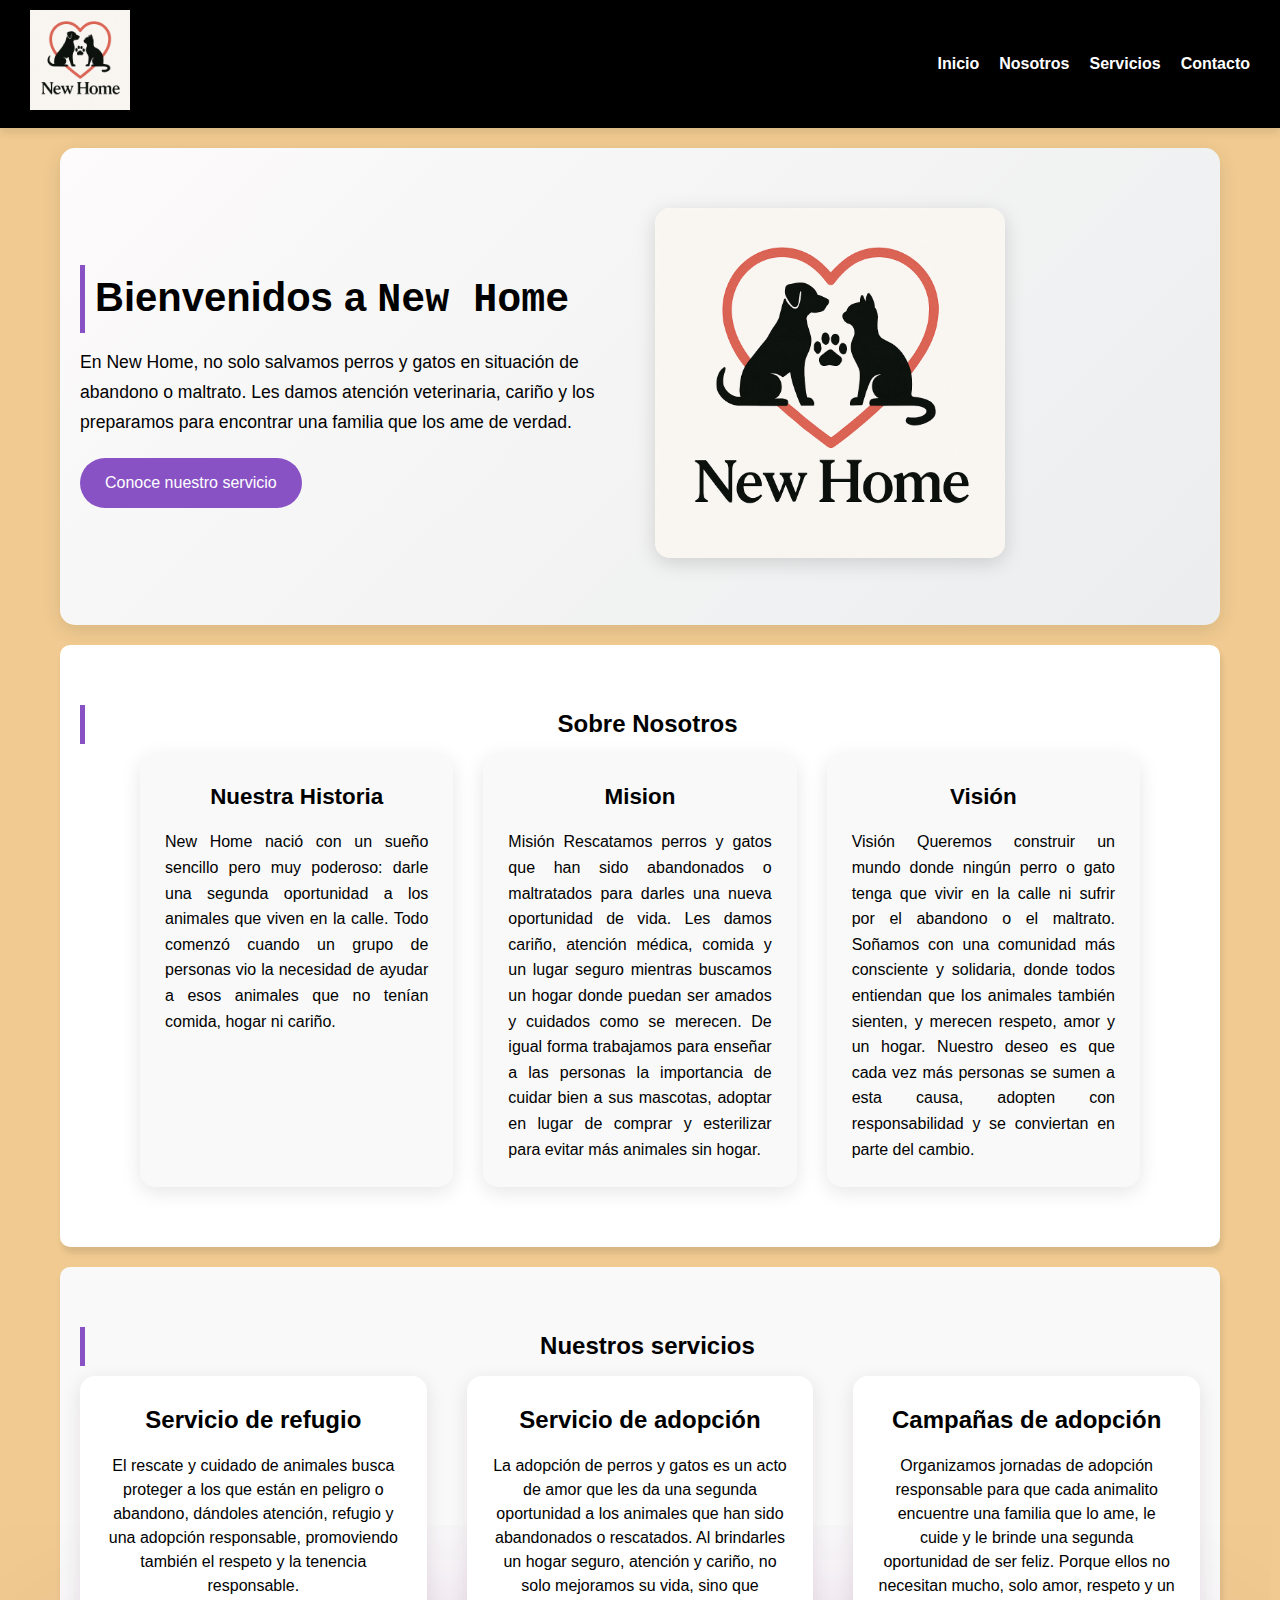
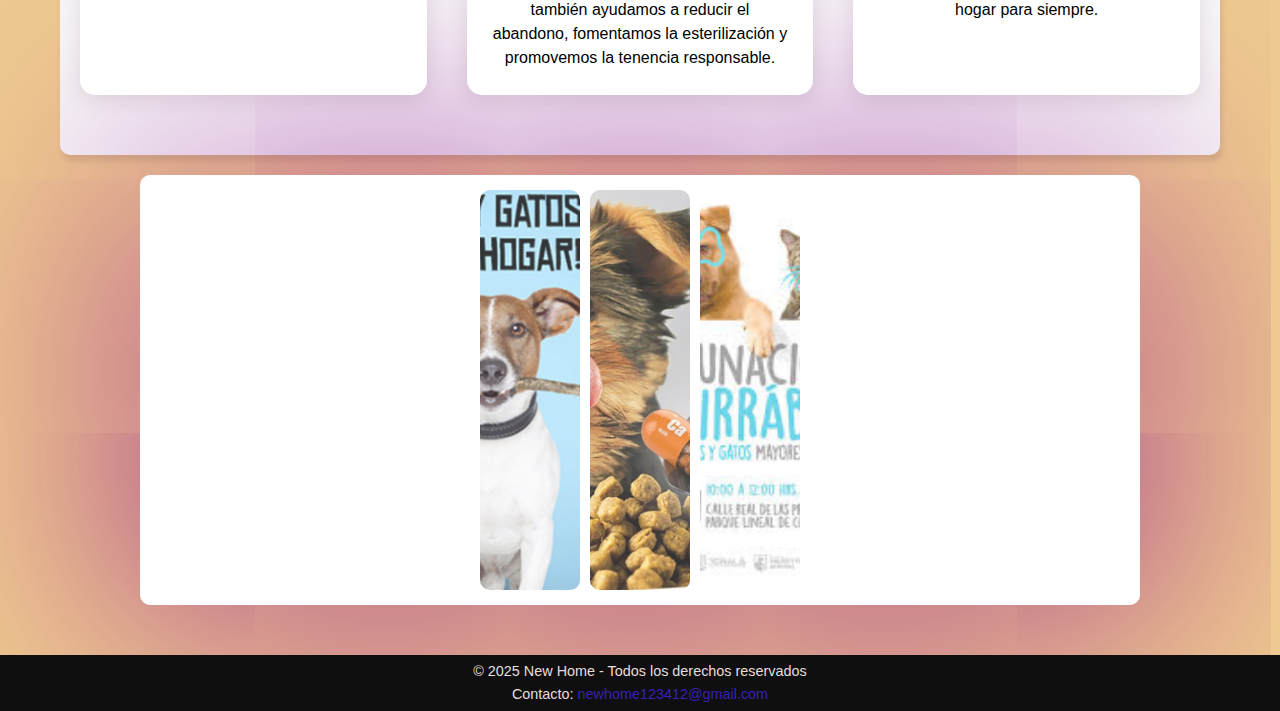
<file: index.html>
<!--Inicio Doc-->
<!DOCTYPE html>
<html lang="es">
<head>
  <meta charset="UTF-8">
  <meta name="viewport" content="width=device-width, initial-scale=1.0">
  <title>Pagina Web</title>
  <link rel="stylesheet" href="style.css">
  <link rel="stylesheet" href="style3.css">
</head>
<style>
  /* Estilos solo para galeria de productos */
  .productos {
    display: flex;
    width: 1000px;
    height: 430px;
    margin:20px auto;
    overflow: hidden;
    border-radius: 10px;
    box-shadow: 0 8px 2500px rgba(135, 1, 139, 0.89);
}
.productos img {
    width: 100px;
    flex-grow: 1;
    object-fit: cover;
    opacity: .8;
    transition: .5s ease;
}
.productos img:hover {
    cursor: crosshair;
    width: 300px;
    opacity: 1;
    filter: contrast(120%);
    }
</style>
<body>

  <!-- Encabezado principal -->
  <header>
    <div class="navbar">
      <div class="logo">
        <img src="logo.png" width="100" alt="Logo UsmeTours">
      </div>
      <nav>
        <ul>
          <li><a href="index.html">Inicio</a></li>
          <li><a href="nosotros.html">Nosotros</a></li>
          <li><a href="servicios.html">Servicios</a></li>
          <li><a href="contacto.html">Contacto</a></li>
        </ul>
      </nav>

    </div>
  </header>

  <!-- Contenido principal -->
  <main>
    <!-- Sección de presentación -->
    <section id="inicio" class="presentacion">
      <div class="contenido-presentacion">
      <h2>Bienvenidos a <samp>New Home</samp></h2>
      <p>En New Home, no solo salvamos perros y gatos en
        situación de abandono o maltrato. Les damos
        atención veterinaria, cariño y los preparamos
        para encontrar una familia que los ame de verdad. </p>
        <a href="#servicios" class="btn">Conoce nuestro servicio</a>
      </div>
      <div class="imagen-presentacion">
      <img src="logo.png"> 
      </div>
    </section>

    <!-- Sección sobre el equipo o la misión -->
    <section id="nosotros">
      <h2 class="sobre-nosostros">Sobre Nosotros</h2>
      <div class="contenedor-nosotros">
      
        <div class="card-nosotros">
        <h3>Nuestra Historia</h3>
        <p>New Home nació con un sueño sencillo pero muy
          poderoso: darle una segunda oportunidad a los animales
          que viven en la calle. Todo comenzó cuando un
          grupo de personas vio la necesidad de ayudar
          a esos animales que no tenían comida, hogar ni cariño.</p>
      </div>
        <div class="card-nosotros">
        <h3>Mision</h3>
        <p>Misión
          Rescatamos perros y gatos que han sido abandonados
          o maltratados para darles una nueva oportunidad de
          vida. Les damos cariño, atención médica, comida y
          un lugar seguro mientras buscamos un hogar donde
          puedan ser amados y cuidados como se merecen. De igual
          forma trabajamos para enseñar a las personas la
          importancia de cuidar bien a sus mascotas, adoptar
          en lugar de comprar y esterilizar para evitar
          más animales sin hogar.</p>
        </div>
        <div class="card-nosotros">
          <h3>Visión</h3>
        <p> Visión
          Queremos construir un mundo donde ningún perro
          o gato tenga que vivir en la calle ni sufrir
          por el abandono o el maltrato. Soñamos con una
          comunidad más consciente y solidaria, donde
          todos entiendan que los animales también sienten,
          y merecen respeto, amor y un hogar. Nuestro deseo
          es que cada vez más personas se sumen a esta causa,
          adopten con responsabilidad y se conviertan
          en parte del cambio. </p>
        </div>
      </div>
    </section>

    <!-- Sección de servicios o productos -->
    <section id="servicios">
      <h2 class="titulo-servicio">Nuestros servicios</h2>
      <div class="contenedor-servicios">

        <div class="card-servicio">
        <h3>Servicio de refugio</h3>
        <p>El rescate y cuidado de animales busca proteger a los que están en peligro o abandono, dándoles atención, 
          refugio y una adopción responsable, promoviendo también el respeto y la tenencia responsable.</p>
      </div>

      <div class="card-servicio">
        <h3>Servicio de adopción</h3>
        <p>La adopción de perros y gatos es un acto de amor que les da una segunda
          oportunidad a los animales que han sido abandonados o rescatados. Al brindarles
          un hogar seguro, atención y cariño, no solo mejoramos su vida, sino que también 
          ayudamos a reducir el abandono, fomentamos la esterilización y promovemos la
          tenencia responsable.</p>
      </div>
      <div class="card-servicio">
       <h3>Campañas de adopción</h3>
      <p>Organizamos jornadas de adopción responsable para que cada animalito encuentre una familia que lo ame, le cuide y le brinde una segunda oportunidad de ser feliz. 
        Porque ellos no necesitan mucho, solo amor, respeto y un hogar para siempre.</p>
      </div>


      </div>
    </section>
  <!--Productos-->
  <section class="productos">
    <img src="hogar.png">
    <img src="comida.png">
    <img src="vacunacion.png">
    
  </section>
  </main>

  <!-- Pie de página -->
  <footer>
    <p>&copy; 2025 New Home - Todos los derechos reservados</p>
    <p>Contacto: <a href="mailto:correo@ejemplo.com">newhome123412@gmail.com</a></p>
  </footer>

 <script src="script.js"></script>
</body>

</html>
</file>
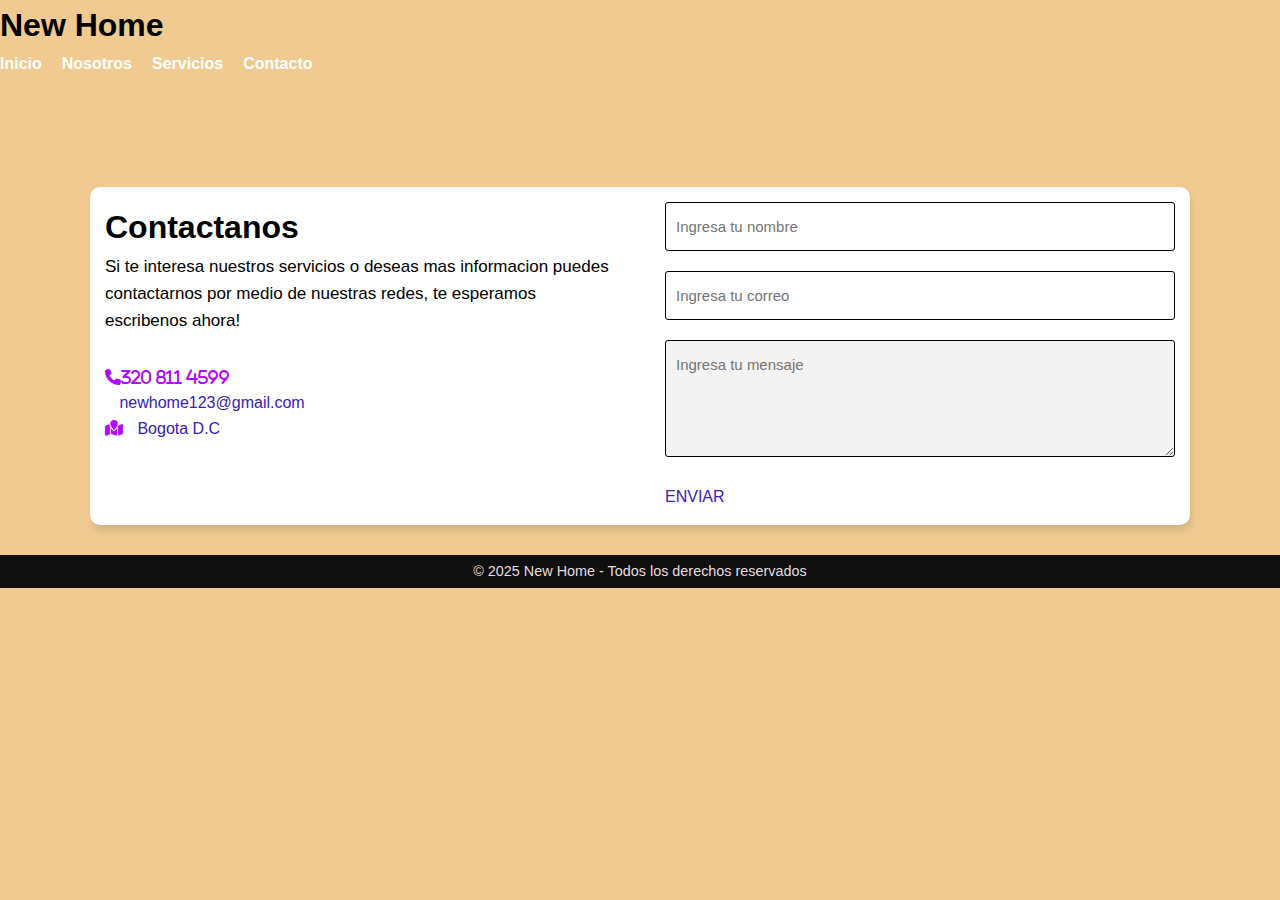
<file: contacto.html>
<!DOCTYPE html>
<html lang="es">
<head>
  <meta charset="UTF-8">
  <meta name="viewport" content="width=device-width, initial-scale=1.0">
  <title>contactanos</title>
  <link rel="stylesheet" href="style.css">
  <link rel="stylesheet" href="style3.css">
  <link rel="stylesheet" href="style2.css">
  <link rel="stylesheet" href="https://cdnjs.cloudflare.com/ajax/libs/font-awesome/6.5.0/css/all.min.css" integrity="sha512-..." crossorigin="anonymous" referrerpolicy="no-referrer" />
</head>
<body>

  <!-- Header -->
  <header>
    <h1>New Home</h1>
    <nav>
      <ul>
        <li><a href="index.html">Inicio</a></li>
        <li><a href="nosotros.html">Nosotros</a></li>
        <li><a href="servicios.html">Servicios</a></li>
        <li><a href="contacto.html" class="active">Contacto</a></li>
      </ul>
    </nav>
  </header>

  <!-- contacto -->
   <main>
    <section id="contacto" class="container-form">
    <div class="into-form">
          <h1>Contactanos</h1>
          <p>Si te interesa nuestros servicios o deseas mas informacion puedes contactarnos por medio de nuestras redes,
            te esperamos escribenos ahora!
          </p>

     <a href="tel:+573208114599">
          <i class="fa-solid fa-phone">320 811 4599</i> 
     </a><br>

     <a href="#"> <i class="fa fa-envelopone"></i>
          </i>newhome123@gmail.com
        </a><br>

      <a href="#"> <i class="fa fa-map-marked"></i>
           </i> Bogota D.C  
     </a>   
    </div>
    <form action="#"method="post"autocomplete="off"class="formulario">
    <input type = "text" name ="nombre"placeholder="Ingresa tu nombre" class="campo" required>
    <input type="email" name="email" placeholder="Ingresa tu correo" class="campo" required>
    <textarea name="mensaje" placeholder="Ingresa tu mensaje" class="campo" rows="5" required></textarea>
    <a href="../pages/nosotros.html" class="btn">ENVIAR</a>
    </form>
    </section>
  </main>
</body>
  <!-- Footer -->
  <footer>
    <p>&copy; 2025 New Home - Todos los derechos reservados</p>
  </footer>

  <!-- Script -->
  <script src="script.js"></script>

</html>
</file>
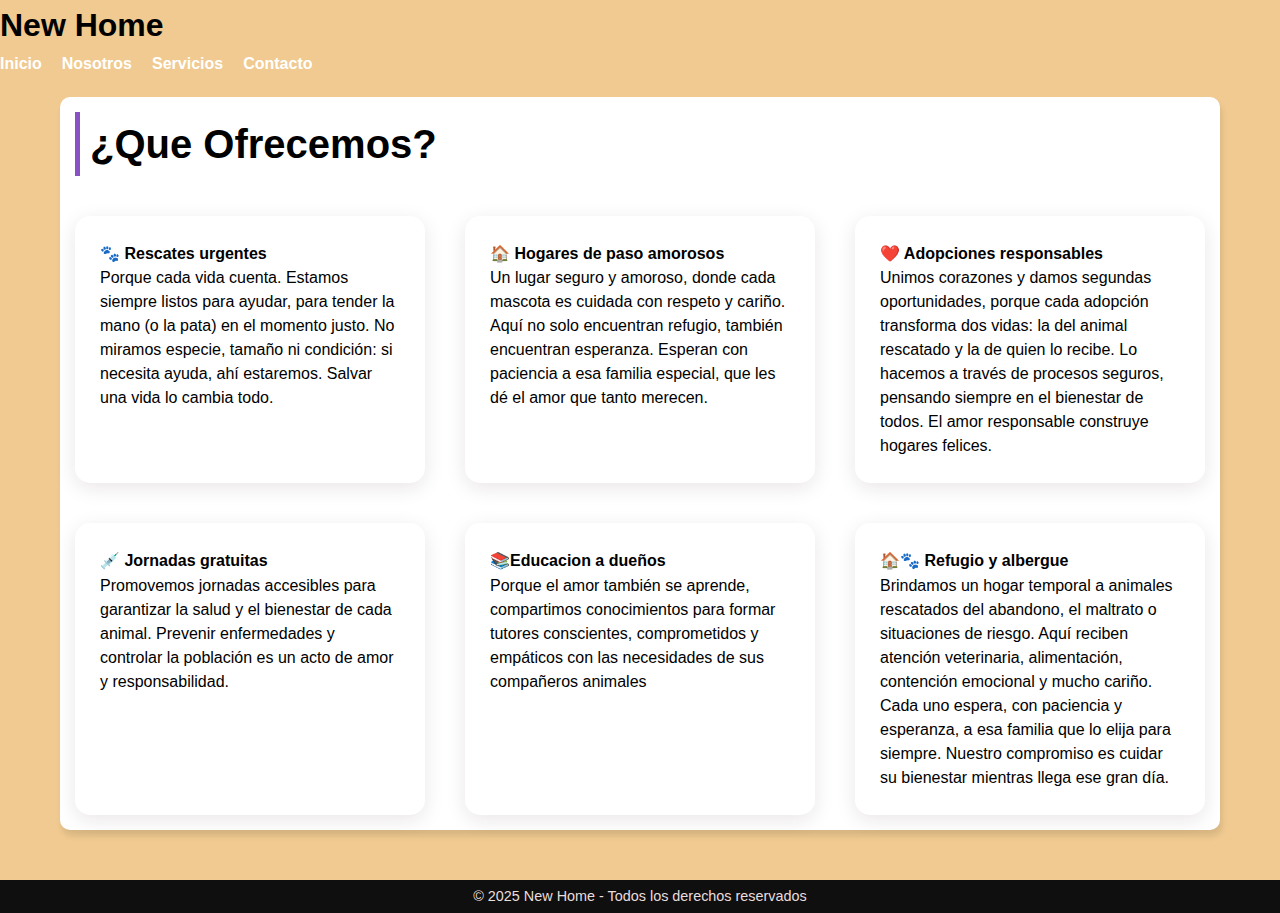
<file: servicios.html>
<!DOCTYPE html>
<html lang="es">
<head>
  <meta charset="UTF-8">
  <meta name="viewport" content="width=device-width, initial-scale=1.0">
  <title>Servicios New Home  </title>
  <link rel="stylesheet" href="style.css">
  <link rel="stylesheet" href="style3.css">
</head>
<body>
  <!--Header-->
  <header>
   <h1>New Home</h1>
   <nav>
      <ul>
          <li><a href="index.html">Inicio</a></li>
          <li><a href="nosotros.html">Nosotros</a></li>
          <li><a href="servicios.html">Servicios</a></li>
          <li><a href="contacto.html">Contacto</a></li>
        </ul>
    </nav>
  </header>

  <!--Seccion de servicios-->
  <main>
    <section id="Servicios">
    <h2 class="titulo-servicios">¿Que Ofrecemos?</h2>
    <div class="contenedor-servicios">

  <div class="card-servicio">
      <h4>🐾 Rescates urgentes</h4>
        <p>Porque cada vida cuenta.
            Estamos siempre listos para ayudar,
            para tender la mano (o la pata) en el momento justo.
            No miramos especie, tamaño ni condición:
            si necesita ayuda, ahí estaremos.
            Salvar una vida lo cambia todo.</p>
        </div>

        <div class="card-servicio">
      <h4>🏠 Hogares de paso amorosos</h4>
       <p>Un lugar seguro y amoroso,
          donde cada mascota es cuidada con respeto y cariño.
          Aquí no solo encuentran refugio,
          también encuentran esperanza.
          Esperan con paciencia a esa familia especial,
          que les dé el amor que tanto merecen.</p>
        </div>

        <div class="card-servicio"> 
      <h4>❤️ Adopciones responsables </h4>
        <p>Unimos corazones y damos segundas oportunidades,
          porque cada adopción transforma dos vidas:
          la del animal rescatado y la de quien lo recibe.
          Lo hacemos a través de procesos seguros,
          pensando siempre en el bienestar de todos.
          El amor responsable construye hogares felices.</p>
      </div>

      <div class="card-servicio"> 
      <h4>💉 Jornadas gratuitas</h4>
        <p>Promovemos jornadas accesibles para garantizar la 
            salud y el bienestar de cada animal. Prevenir enfermedades
            y controlar la población es un acto de amor y responsabilidad.</p>
        </div>

        <div class="card-servicio">
      <h4>📚Educacion a dueños </h4>  
         <p>Porque el amor también se aprende, compartimos conocimientos
           para formar tutores conscientes, comprometidos y empáticos con 
           las necesidades de sus compañeros animales</p>
        </div>

        <div class="card-servicio">
      <h4>🏠🐾 Refugio y albergue</h4>  
         <p>Brindamos un hogar temporal a animales rescatados del abandono,
            el maltrato o situaciones de riesgo. Aquí reciben atención veterinaria, 
            alimentación, contención emocional y mucho cariño.
            Cada uno espera, con paciencia y esperanza, a esa familia que lo elija para siempre.
            Nuestro compromiso es cuidar su bienestar mientras llega ese gran día.</p>
        </div>
      </div>
    </section>
  </main> 

  <!--Footer-->
   <footer>
    <p>&copy; 2025 New Home - Todos los derechos reservados</p>
  </footer>

  <!-- Script -->
  <script src="script.js"></script>
</body>
</html>
</file>
<file: style3.css>
body{
background-image: url("https://img.freepik.com/vector-premium/lindo-patron-costuras-patas-mascotas-coloridas-fondo-contorno-huella-gato-o-perro-puntos_499817-934.jpg");
background-position:center center;
background-repeat: no-repeat;
background-size: cover;
background-attachment: fixed;
}
</file>
<file: style2.css>
@import url('https://fonts.gogleapis.com/css2?family=Open+Sans:wght@400;700ydisplaydisplay=swap');


*{
    margin: 0;
    padding: 0;
    box-sizing: border-box;
    font-family: 'Open Sans',sans-serif;
}

.container-form{
    width: 100%;
    max-width: 1100px ;
    margin: auto;
    display: grid;
    grid-template-columns: repeat(2,1fr);
    grid-gap: 50px;
    margin-top: 90px;

}
.container-form h2  {
    margin-bottom: 15px;
    font-size: 35px;  
}
.container-form p {
    font-size: 17px;
    line-height: 1.6;
    margin-bottom: 30px;
}
.container-form a´{
    font-size: 17px;
    display: inline-block;
    text-decoration: none;
    width: 100%;
    margin-bottom: 15px;
    color: rgb(223, 10, 10);
    font-weight: 700;
}  
.container-form a i {
    color: rgb(176, 11, 252);
    margin-right: 10px;
}            
.container-form .campo, textarea{
    width: 100%;
    padding: 15px 10px;
    font-size: 15px;
    border: 1px solid #000000;
    margin-bottom: 20px;
    border-radius: 3px;
    outline: 0px;
}
   .container-form form textarea{
    padding: 15px;
    font-size: 16px;
    border: none;
    outline: 0px;
    background: rgb(243, 243, 243);
    color: rgb(0, 0, 0);
    border-radius: 3px;
    cursor: pointer;
    transition: all 300ms ease;
   }
</file>
<file: style.css>
/* ======================================
   RESET GENERAL
====================================== */
* {
  margin: 0;
  padding: 0;
  box-sizing: border-box;
}


/* ======================================
   ESTILOS BASE
====================================== */
html, body {
  font-family: Arial, Helvetica, sans-serif;
  line-height: 1.6;
  background-color: #F0CA90;
  color: #000000;
  padding-top: 0px;
  width: 100%; 
  overflow-x: hidden ;/* espacio para el header fijo */
}

a {
  text-decoration: none;
  color: #3721b6;
  transition: color 0.3s ease;
}

a:hover {
  color: #000000;
}




/* ======================================
   SECCIONES GENERALES
====================================== */
main {
  max-width: 1200px;
  margin: auto;
  padding: 20px 20px;
}

section {
  margin-bottom: 20px;
  padding: 15px;
  background: #ffffff;
  border-radius: 10px;
  box-shadow: 2px 6px 6px rgba(0, 0, 0, 0.1);
}

section h2 {
  margin-bottom: 10px;
  color: #000000;
  border-left: 5px solid #8852c5;
  padding-left: 10px;
}


/* ======================================
   PRESENTACIÓN (Inicio)
====================================== */
.presentacion {
  display: grid;
  grid-template-columns: repeat(auto-fit, minmax(320px, 1fr));
  align-items: center;
  gap: 30px;
  padding: 60px 20px;
  background: linear-gradient(135deg, #fdfbfb, #ebedee);
  border-radius: 15px;
  box-shadow: 0 5px 20px rgba(0, 0, 0, 0.1);
}

.presentacion h2 {
  font-size: 2.5rem;
  color: #000000;
  margin-bottom: 15px;
}

.presentacion h2 span {
  color: #8852c5;
}

.presentacion p {
  font-size: 1.1rem;
  color: #000000;
  margin-bottom: 20px;
  line-height: 1.7;
}

.presentacion .btn {
  display: inline-block;
  padding: 12px 25px;
  background: #8852c5;
  color: #fff;
  border-radius: 25px;
  transition: 0.3s ease;
}

.presentacion .btn:hover {
  background: #6a3ba1;
}

.imagen-presentacion img {
  width: 100%;
  max-width: 350px;
  border-radius: 15px;
  box-shadow: 0 5px 20px rgba(0, 0, 0, 0.15);
}


/* ======================================
   NOSOTROS
====================================== */
#nosotros {
  padding: 60px 20px;
  background: #fff;
  text-align: center;
}

.titulo-nosotros {
  font-size: 2.3rem;
  margin-bottom: 40px;
  color: #000000;
}

.contenedor-nosotros {
  display: grid;
  grid-template-columns: repeat(auto-fit, minmax(280px, 1fr));
  gap: 30px;
  max-width: 1000px;
  margin: 0 auto;
}

.card-nosotros {
  background: #f9f9f9;
  padding: 25px;
  border-radius: 15px;
  box-shadow: 0 5px 20px rgba(0, 0, 0, 0.1);
  transition: transform 0.3s ease, box-shadow 0.3s ease;
}

.card-nosotros:hover {
  transform: translateY(-5px);
  box-shadow: 0 8px 25px rgb(233, 0, 97);
}

.card-nosotros h3 {
  font-size: 1.4rem;
  margin-bottom: 15px;
  color: #000000;
}

.card-nosotros p {
  font-size: 1rem;
  color: #000000;
  line-height: 1.6;
  text-align: justify;
}


/* ======================================
   SERVICIOS
====================================== */
#servicios {
  padding: 60px 20px;
  background: #f9f9f9;
  text-align: center;
}

.titulo-servicios {
  font-size: 2.5rem;
  margin-bottom: 40px;
  color: #000000;
}

.contenedor-servicios {
  display: grid;
  grid-template-columns: repeat(auto-fit, minmax(280px, 1fr));
  gap: 40px;
  max-width: 1200px;
  margin: 0 auto;
}

.card-servicio {
  background: #fff;
  padding: 25px;
  border-radius: 15px;
  box-shadow: 0 5px 20px rgba(53, 1, 31, 0.1);
  transition: transform 0.3s ease, box-shadow 0.3s ease;
}

.card-servicio:hover {
  transform: translateY(-8px);
  box-shadow: 0 8px 25px rgb(233, 0, 97);
}

.card-servicio h3 {
  font-size: 1.5rem;
  color: #000000;
  margin-bottom: 15px;
}

.card-servicio p {
  font-size: 1rem;
  color: #000000;
  line-height: 1.5;
}


/* ======================================
   GALERÍA DE PRODUCTOS
====================================== */
.productos {
  display: flex;
  flex-wrap: wrap;
  justify-content: center;
  gap: 10px;
  width: 100%;
  max-width: 1000px;
  margin: 20px auto;
  height: auto;
  border-radius: 10px;
  box-shadow: 0 8px 25px rgba(135, 1, 139, 0.4);
}

.productos img {
  width: 30%;
  max-width: 100px;
  flex-grow: 1;
  object-fit: cover;
  opacity: 0.8;
  transition: 0.5s ease;
  border-radius: 10px;
}

.productos img:hover {
  cursor: pointer;
  width: 100%;
  opacity: 1;
  filter: contrast(120%);
}


/* ======================================
   CONTENIDO ADICIONAL
====================================== */
article {
  margin-bottom: 20px;
}

article h3 {
  color: #000000;
  margin-bottom: 10px;
}

article p {
  text-align: justify;
}

aside {
  background: #22c579;
  padding: 15px;
  border-left: 4px solid #000000;
  margin-top: 20px;
  border-radius: 8px;
}


/* ======================================
   FOOTER
====================================== */
footer {
  text-align: center;
  background: #0f0f0f;
  color: #e9dddd;
  padding: 5px;
  margin-top: 10px;
}

footer p {
  font-size: 0.9rem;
}


/* ======================================
   RESPONSIVE
====================================== */

/**==================================================
/* Navbar general */
.menu-toggle svg {
  fill: none;           /* elimina relleno */
  stroke: #ffffff;      /* <-- color de las rayitas */
  stroke-width: 2.5;    /* grosor de las líneas */
  cursor: pointer;
  transition: stroke 0.3s ease;
}

.menu-toggle svg:hover {
  stroke: #8852c5;      /* color al pasar el mouse */
}

.navbar {
  display: flex;
  justify-content: space-between;
  align-items: center;
  padding: 10px 30px;
  background: #000000;
  box-shadow: 0 4px 10px rgba(0,0,0,0.1);
}

/* Links */
nav ul {
  list-style: none;
  display: flex;
  gap: 20px;
}

nav ul li a {
  text-decoration: none;
  color: #ffffff;
  font-weight: bold;
}

/* Botón hamburguesa */
.menu-toggle {
  display: none;
  cursor: pointer;
}

/* --- Responsive --- */
@media (max-width: 768px) {
  /* Menú oculto por defecto */
  nav {
    position: absolute;
    top: 70px;
    right: 0;
    background: rgb(0, 0, 0);
    width: 200px;
    display: none;
    flex-direction: column;
    padding: 20px;
    box-shadow: -2px 4px 8px rgb(255, 255, 255);
    border-radius: 8px 0 0 8px;
  }

  nav ul {
    flex-direction: column;
    gap: 15px;
  }

  .menu-toggle {
    display: block;
  }

  nav.active {
    display: flex;
  }
}
/**=======================================
    COMENTARIOS
   =======================================
   /* ======================================
   HEADER Y NAVEGACIÓN
====================================== 
header {
  background: #000000;
  color: #d504ff;
  padding: 10px 10px;
  position: fixed;
  top: 0;
  left: 0;
  width: 100%;
  z-index: 1000;
  display: flex;
  justify-content: space-between;
  align-items: center;
}

header h1 {
  font-size: 1.5rem;
  letter-spacing: 1px;
}

nav ul {
  list-style: none;
  display: flex;
  gap: 20px;
}

nav ul li a {
  color: #fab7f4;
  font-weight: bold;
}

nav ul li a:hover {
  color: #080808;
}
*/
</file>
